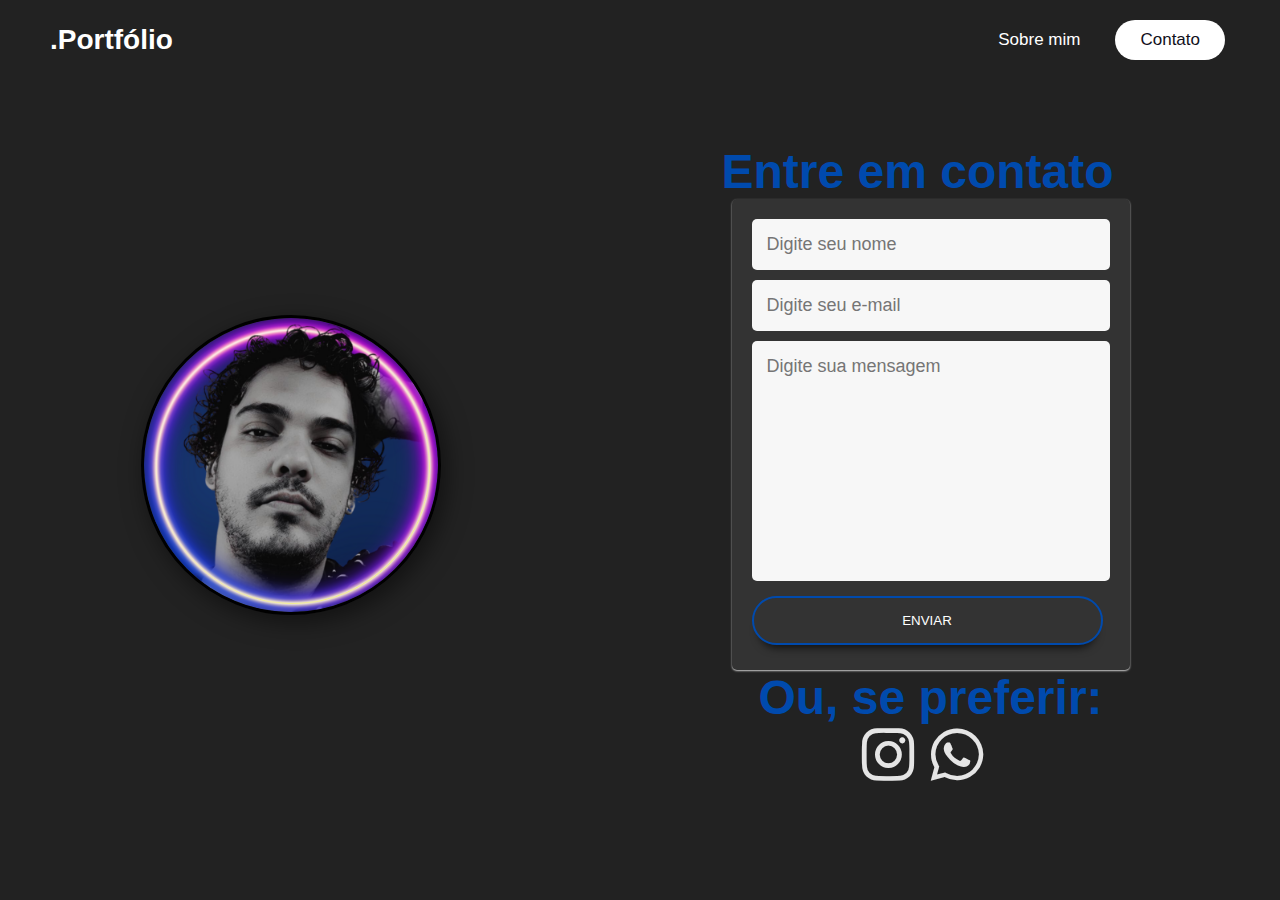
<file: contato.html>
<!DOCTYPE html>
<html lang="pt-br">
<head>
    <meta charset="UTF-8">
    <meta http-equiv="X-UA-Compatible" content="IE=edge">
    <meta name="viewport" content="width=device-width, initial-scale=1.0">
    <title>Contato</title>
    <link rel="stylesheet" href="style.css">
    <link rel="stylesheet" href="https://cdnjs.cloudflare.com/ajax/libs/font-awesome/6.4.0/css/all.min.css">
</head>
<body>
    <div class="hero-header">
        <div class="wrapper">
            <header>
                <a href="index.html" class="logo">.Portfólio</a>
                <div class="menubar">
                    <div class="line"></div>
                    <div class="line"></div>
                    <div class="line"></div>
                </div>
                <nav class="nav-bar">
                    <ul>
                        <li><a href="index.html">Sobre mim</a></li>
                        <li><a href="contato.html" class="active">Contato</a></li>
                    </ul>
                </nav>
            </header>
            <div class="container">
                <div class="hero-pic">
                    <img src="img/profile.png" alt="profile pic">
                </div>
                <div class="hero-text">
                    <h1>Entre em contato</h1> 
                    <form action="https://formsubmit.co/2ca37a9b8737e9bc16fb51e2f71cedde" method="POST">
                        <input type="text" name="name" placeholder="Digite seu nome" required>
                        <input type="email" name="email" placeholder="Digite seu e-mail" required>
                        <textarea cols="30" rows="10" maxlength="500" name="message" placeholder="Digite sua mensagem" required></textarea>
                        <button type="submit">ENVIAR</button>
                        <input type="hidden" name="_subject" value="Novo Contato!">
                        <input type="hidden" name="_captcha" value="false">
                        <input type="hidden" name="_next" value="https://andreyggoulart.github.io/portfolio/obrigado.html">
                        <input type="text" name="_honey" style="display:none">
                   </form>  
                   <h5 class="h5-ct">Ou, se preferir:</h5>
                    <div class="social-ct">
                        <a href="https://bit.ly/3VljU9T" target="_blank"><i class="fa-brands fa-instagram"></i></a>
                        <a href="https://bit.ly/3AGB3kO" target="_blank"><i class="fa-brands fa-whatsapp"></i></a>
                    </div>
                </div>
            </div>
        </div>
    </div>
</script>
<script src="script.js">
</script>
</body>
</html>
</file>
<file: style.css>
* {
    box-sizing: border-box;
    padding: 0;
    margin: 0;
    list-style: none;
    font-family: poppins,sans-serif;
    text-decoration: none;
}

.hero-header {
    width: 100%;
    height: 100%;
    min-height: 100vh;
    background: #222;
}

header {
width: 100%;
height: 80px;
display: flex;
align-items: center;
justify-content: space-between;
padding: 0 100px;
}

.logo {
    font-size: 28px;
    font-weight: bold;
    color: #fff;
}

.menubar {
    display: none;
}

.nav-bar ul {
    display: flex;
}

.nav-bar ul li a {
    display: block;
    color: #fff;
    font-size: 17px;
    padding: 10px 25px;
    border-radius: 50px;
    transition: 0.5s;
    margin: 0 5px;
}

.nav-bar ul li a:hover {
    color: #11101b;
    background: #fff;
}

.nav-bar ul li a.active{
    color: #11101b;
    background: #fff;
}

.container {
    display: flex;
    justify-content: space-around;
    align-items: center;
    padding-top: 4rem;
}

.container .hero-pic {
    width: 300px;
    height: 300px;
    border-radius: 50%;
    overflow: hidden;
    border: 3px solid;
    box-shadow: 5px 7px 25px rgba(0,0,0,0.5);
}

.hero-pic img{
    height: 100%;
    width: 100%;
    transition: 0.5s;
}

.hero-pic img:hover {
    transform: scale(1.2);
}

.hero-text {
    max-width: 500px;
    display: flex;
    flex-direction: column;
}

.hero-text h5 {
    color: #e5e5e5;
    font-size: 14px;
}

.hero-text h5 span {
    color: #004aad;
    font-size: 18px;
}

.hero-text h1 {
    color: #004aad;
    font-size: 3rem;
}

.hero-text p {
    color: #e5e5e5;
    font-size: 15px;
}

.hero-text .p-tks {
    font-size: 20px;
    text-align: center;
}

.hero-text .h1-tks {
    text-align: center;
}

.btn-cv {
    margin: 45px 0;
}

.btn-cv .btn {
    border-color: #e5e5e5;
    color: #fff;
    background-color: #333;
    padding: 12px 25px;
    margin: 5px 0;
    margin-right: 7px;
    border-radius: 30px;
    border: 2px solid #e5e5e5;
    box-shadow: 0 10px 10px -8px rgb(0 0 0 / 78%);
    transition: 0.5s;
}

.btn.active {
    border-color: #004aad;
}

.btn-cv .btn:hover {
    background-color: #004aad;
    color: #fff;
    transition: 0.5s;
}

form {
    background: #333;
    border-radius: 5px;
    box-shadow: 0 1px 2px #ccc;
    display: flex;
    flex-direction: column;
    gap: 10px;
    margin: 0 10px;
    padding: 20px;
}

input, textarea {
    background-color: #f7f7f7;
    border: none;
    border-radius: 5px;
    color: #777;
    font-size: 18px;
    outline: none;
    padding: 15px;
    width: 100%;
    resize: none;
}

button {
    border-color: #e5e5e5;
    color: #fff;
    background-color: #333;
    padding: 15px 30px;
    margin: 5px 0;
    margin-right: 7px;
    border-radius: 30px;
    border: 2px solid #004aad;
    box-shadow: 0 10px 10px -8px rgb(0 0 0 / 78%);
    transition: 0.5s;
}

button.active {
    border-color: #004aad;
}

button:hover {
    background-color: #004aad;
    color: #fff;
    transition: 0.5s;
}

.hero-text .social i{
    color: #e5e5e5;
    font-size: 40px;
    margin-right: 30px;
    transition: 0.5s;
}

.hero-text .social i:hover {
    color: #004aad;
    transform: rotate(360deg);
}

.hero-text .social-ct {
    display: flex; 
    justify-content: center;
}

.hero-text .social-ct i{
    color: #e5e5e5;
    font-size: 60px;
    margin-right: 16px;
    transition: 0.5s;
}

.hero-text .social-ct i:hover {
    color: #004aad;
    transform: rotate(360deg);
}

.hero-text .h5-ct {
    color: #004aad;
    font-size: 3rem;
    text-align: center;
}

@media only screen and (max-width:1320px) {
    header {
        padding: 0 50px;
    }
}
@media only screen and (max-width:1100px) {
    header {
        padding: 0 30px;
    }
}
@media only screen and (max-width:900px) {
    .menubar {
        display: block;
        cursor: pointer;
    }
    .menubar .line {
        width: 30px;
        height: 3px;
        background: #fff;
        margin: 6px 0;
    }
    .nav-bar {
        height: 0;
        position: absolute;
        top: 80px;
        right: 0;
        width: 100vw;
        background: #222;
        transition: 0.2s;
        overflow: hidden;
    }
    .nav-bar.active {
        height: 450px;
    }
    .nav-bar ul {
        display: block;
        width: fit-content;
        margin: 80px auto 0 auto;
        text-align: center;
        transition: 0.5s;
        opacity: 0;
    }
    .nav-bar.active ul {
        opacity: 1;
    }
    .nav-bar ul li a {
        margin-bottom: 12px;
    }
    .hero-text {
        text-align: center;
    }
}


@media(max-width:768px)
{
    .container {
        flex-direction: column;
        padding-top: 7rem;

    }

    .hero-text {
        padding: 40px 0px;
    }
}
</file>
